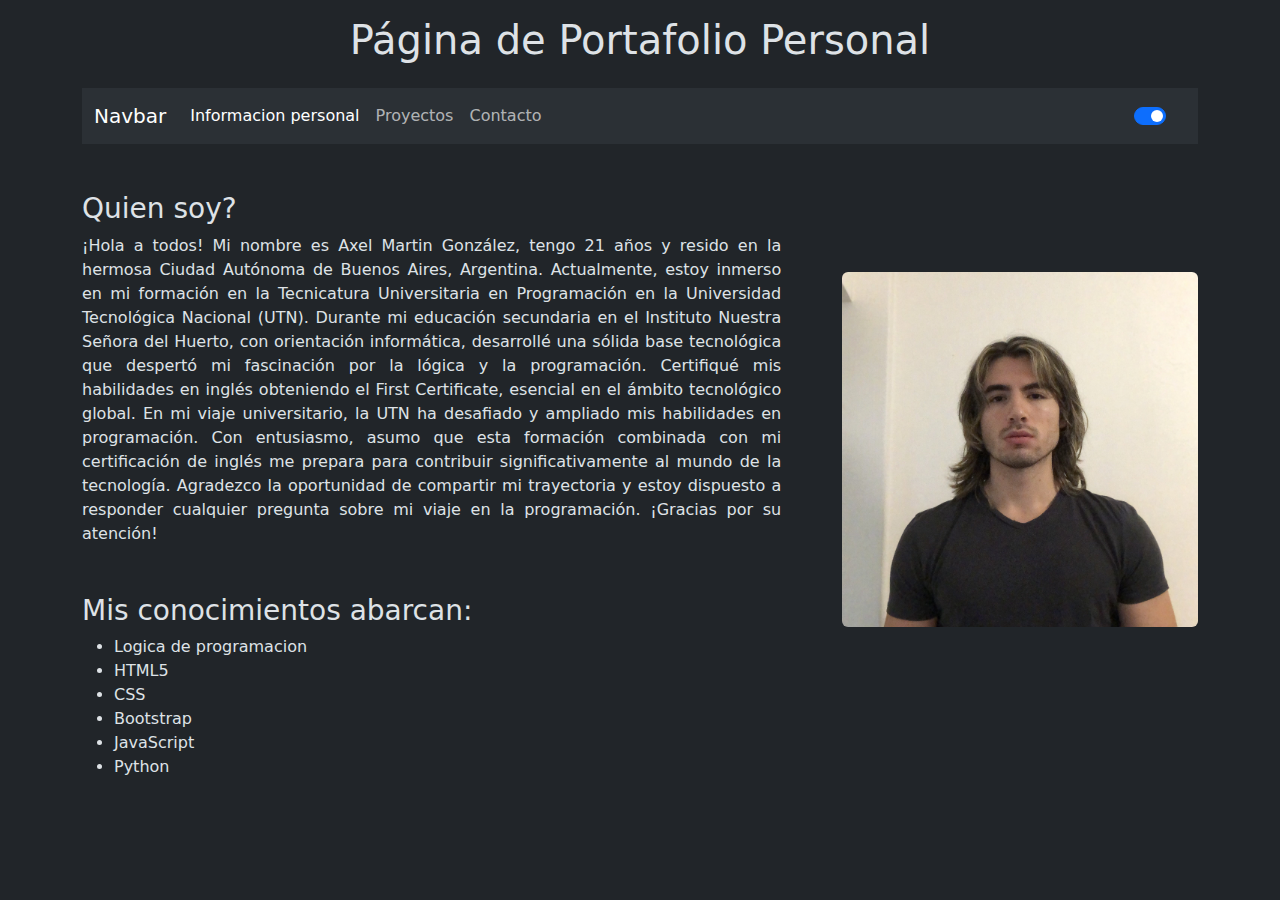
<file: index.html>
<!doctype html>
<html lang="en">
  <head>
    <meta charset="utf-8">
    <meta name="viewport" content="width=device-width, initial-scale=1">
    <title>Portfolio personal</title>
    <link rel="stylesheet" href="styles.css">
    <link rel="stylesheet" href=".\bootstrap\bootstrap.min.css">
  </head>
  <body data-bs-theme="dark">
    <div class="container">
      <header>
        <h1>Página de Portafolio Personal</h1>
      </header>
      <nav class="navbar navbar-expand-lg bg-body-tertiary">
        <div class="container-fluid">
          <a class="navbar-brand" href="#">Navbar</a>
          <button class="navbar-toggler" type="button" data-bs-toggle="collapse" data-bs-target="#navbarNavAltMarkup" aria-controls="navbarNavAltMarkup" aria-expanded="false" aria-label="Toggle navigation">
            <span class="navbar-toggler-icon"></span>
          </button>
          <div class="collapse navbar-collapse" id="navbarNavAltMarkup">
            <div class="navbar-nav">
              <a class="nav-link active" aria-current="page" href=".\index.html">Informacion personal</a>
              <a class="nav-link" href=".\proyectos.html">Proyectos</a>
              <a class="nav-link" href=".\contacto.html">Contacto</a>
            </div>
          </div>
        </div>
        <div class="form-check form-switch mx-4" id="boton">
          <input
            class="form-check-input p-2"
            type="checkbox"
            role="switch"
            id="flexSwitchCheckChecked"
            checked
            onclick="cambioTema()"
          />
        </div>
      </nav>
      <section>
        <div class="row">
          <article id="primerArticulo" class="col-md-8">
            <h3>Quien soy?</h3>
            <p>¡Hola a todos! Mi nombre es Axel Martin González, tengo 21 años y resido en la hermosa Ciudad Autónoma de 
              Buenos Aires, Argentina. Actualmente, estoy inmerso en mi formación en la Tecnicatura Universitaria en 
              Programación en la Universidad Tecnológica Nacional (UTN). Durante mi educación secundaria en el Instituto 
              Nuestra Señora del Huerto, con orientación informática, desarrollé una sólida base tecnológica que despertó 
              mi fascinación por la lógica y la programación. Certifiqué mis habilidades en inglés obteniendo el First 
              Certificate, esencial en el ámbito tecnológico global. En mi viaje universitario, 
              la UTN ha desafiado y ampliado mis habilidades en programación. Con entusiasmo, asumo que esta formación 
              combinada con mi certificación de inglés me prepara para contribuir significativamente al mundo de la 
              tecnología. Agradezco la oportunidad de compartir mi trayectoria y estoy dispuesto a responder cualquier 
              pregunta sobre mi viaje en la programación. ¡Gracias por su atención!</p>
            <div>
              <h3>Mis conocimientos abarcan:</h3>
              <ul>
                <li>Logica de programacion</li>
                <li>HTML5</li>
                <li>CSS</li>
                <li>Bootstrap</li>
                <li>JavaScript</li>
                <li>Python</li>
              </ul>
            </div>
          </article>
          <article id="segundoArticulo" class="col-md-4">
            <img width="400" height="400"
            src=".\fotos\Foto_cv.jpg"
            class="rounded img-fluid" alt="Foto mia">
          </article>
        </div>
      </section>
      <footer></footer>
    </div>

    <script src=".\funciones\dark-light-mode.js"></script>
    <script src=".\bootstrap\bootstrap.min.js"></script>
  </body>
</html>
</file>
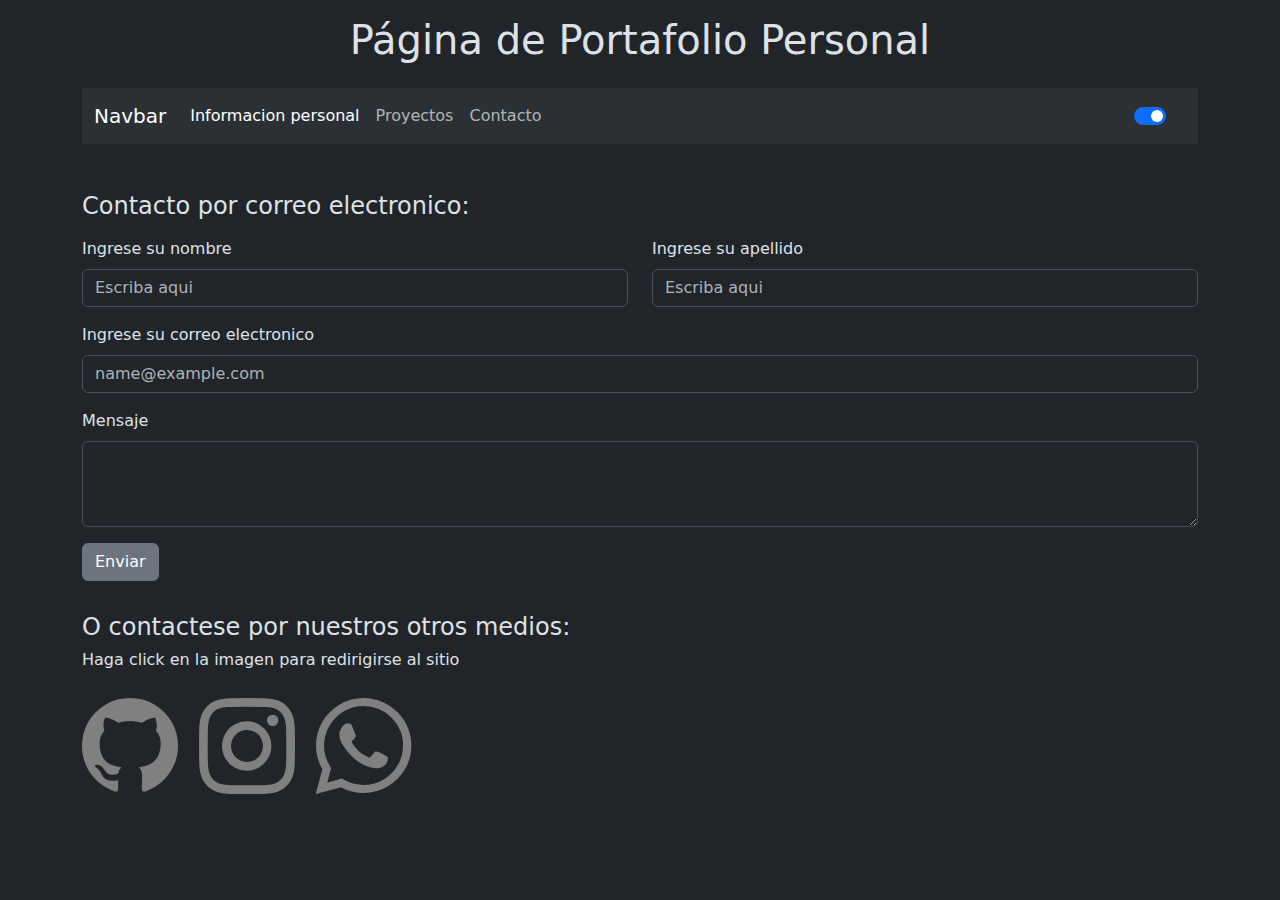
<file: contacto.html>
<!doctype html>
<html lang="en">
  <head>
    <meta charset="utf-8">
    <meta name="viewport" content="width=device-width, initial-scale=1">
    <title>Portfolio personal</title>
    <link rel="stylesheet" href="styles.css">
    <link rel="stylesheet" href=".\bootstrap\bootstrap.min.css">
    <link rel="stylesheet" href="https://cdn.jsdelivr.net/npm/bootstrap-icons@1.11.3/font/bootstrap-icons.min.css">
  </head>
  <body data-bs-theme="dark">
    <div class="container">
      <header>
        <h1>Página de Portafolio Personal</h1>
      </header>
      <nav class="navbar navbar-expand-lg bg-body-tertiary">
        <div class="container-fluid">
          <a class="navbar-brand" href="#">Navbar</a>
          <button class="navbar-toggler" type="button" data-bs-toggle="collapse" data-bs-target="#navbarNavAltMarkup" aria-controls="navbarNavAltMarkup" aria-expanded="false" aria-label="Toggle navigation">
            <span class="navbar-toggler-icon"></span>
          </button>
          <div class="collapse navbar-collapse" id="navbarNavAltMarkup">
            <div class="navbar-nav">
              <a class="nav-link active" aria-current="page" href=".\index.html">Informacion personal</a>
              <a class="nav-link" href=".\proyectos.html">Proyectos</a>
              <a class="nav-link" href=".\contacto.html">Contacto</a>
            </div>
          </div>
        </div>
        <div class="form-check form-switch mx-4" id="boton">
          <input
            class="form-check-input p-2"
            type="checkbox"
            role="switch"
            id="flexSwitchCheckChecked"
            checked
            onclick="cambioTema()"
          />
        </div>
      </nav>
      <section>
        <article>
          <h4 class="marginBottom">Contacto por correo electronico:</h4>
          <form action="https://formsubmit.co/c97d87764a28847e267d45378d204c3b" method="POST">
            <div class="row">
              <div class="col">
                <label class="form-label">Ingrese su nombre</label>
                <input type="text" class="form-control" placeholder="Escriba aqui" aria-label="First name" name="Name">
              </div>
              <div class="col marginBottom">
                <label class="form-label">Ingrese su apellido</label>
                <input type="text" class="form-control" placeholder="Escriba aqui" aria-label="Last name" name="Last name">
              </div>
              </div>
              <div class="mb-3">
                <label for="exampleFormControlInput1" class="form-label">Ingrese su correo electronico</label>
                <input type="email" class="form-control" id="exampleFormControlInput1" placeholder="name@example.com" name="Email">
              </div>
              <div class="mb-3">
                <label for="exampleFormControlTextarea1" class="form-label">Mensaje</label>
                <textarea class="form-control" id="exampleFormControlTextarea1" rows="3" name="Comments"></textarea>
            </div>
            <button type="submit" class="btn btn-secondary marginBottom">Enviar</button>
            <input type="hidden" name="_next" value="https://axelmarting.github.io/pagina_portfolio_personal/contacto.html"> 
            <!-- La linea de arriba es para que cuando se mande el mail me vuelva a la pag contacto -->
            <input type="hidden" name="_autoresponse" value="Se le envian sus respuestas. Gracias por completar el formulario.">
          </form>
        </article>
        <article>
          <div class="marginTop">
            <h4>O contactese por nuestros otros medios:</h4>
            <h6>Haga click en la imagen para redirigirse al sitio</h6>  
          </div>
          <div>
            <a href="https://github.com/Axelmarting" target="_blank" class="bi bi-github"></a>
            <a href="https://www.instagram.com/axeelgonzalez_/" target="_blank" class="bi bi-instagram"></a>
            <a href="https://wa.link/2manpf" target="_blank" class="bi bi-whatsapp"></a>
          </div>          
        </article>
      </section>
      <footer></footer>
    </div>
    <script src=".\funciones\dark-light-mode.js"></script>
    <script src=".\bootstrap\bootstrap.min.js"></script>
  </body>
</html>
</file>
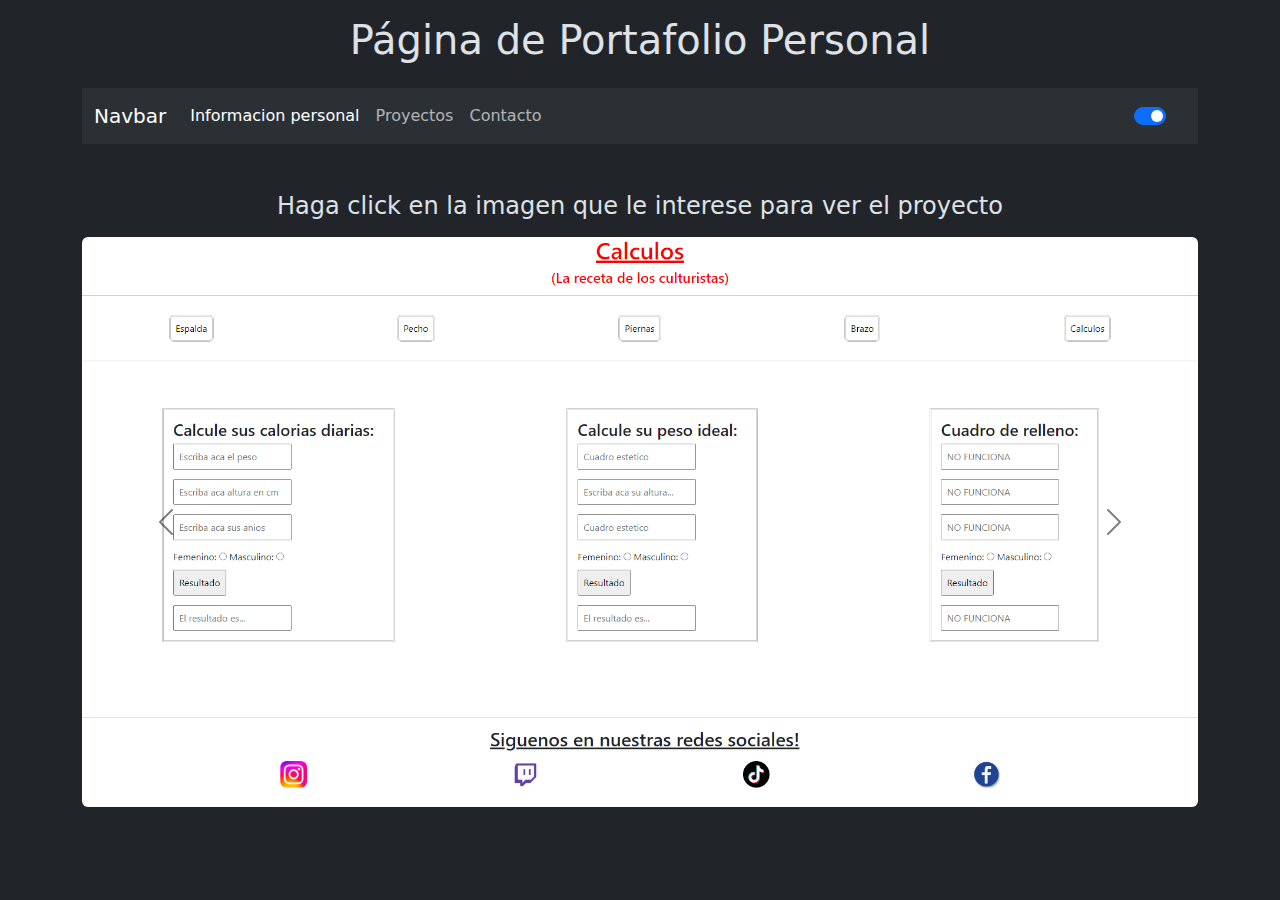
<file: proyectos.html>
<!doctype html>
<html lang="en">
  <head>
    <meta charset="utf-8">
    <meta name="viewport" content="width=device-width, initial-scale=1">
    <title>Portfolio personal</title>
    <link rel="stylesheet" href="styles.css">
    <link rel="stylesheet" href=".\bootstrap\bootstrap.min.css">
  </head>
  <body data-bs-theme="dark">
    <div class="container">
      <header>
        <h1>Página de Portafolio Personal</h1>
      </header>
      <nav class="navbar navbar-expand-lg bg-body-tertiary">
        <div class="container-fluid">
          <a class="navbar-brand" href="#">Navbar</a>
          <button class="navbar-toggler" type="button" data-bs-toggle="collapse" data-bs-target="#navbarNavAltMarkup" aria-controls="navbarNavAltMarkup" aria-expanded="false" aria-label="Toggle navigation">
            <span class="navbar-toggler-icon"></span>
          </button>
          <div class="collapse navbar-collapse" id="navbarNavAltMarkup">
            <div class="navbar-nav">
              <a class="nav-link active" aria-current="page" href=".\index.html">Informacion personal</a>
              <a class="nav-link" href=".\proyectos.html">Proyectos</a>
              <a class="nav-link" href=".\contacto.html">Contacto</a>
            </div>
          </div>
        </div>
        <div class="form-check form-switch mx-4" id="boton">
          <input
            class="form-check-input p-2"
            type="checkbox"
            role="switch"
            id="flexSwitchCheckChecked"
            checked
            onclick="cambioTema()"
          />
        </div>
      </nav>
      <section>
        <div class="row">
          <article class="col-md-12">
            <h4 class="marginBottom" id="articuloProyectos">Haga click en la imagen que le interese para ver el proyecto</h4>
            <div id="carouselExampleAutoplaying" class="carousel slide marginTop" data-bs-ride="carousel">
              <div class="carousel-inner">
                <div class="carousel-item active">
                  <a href="https://github.com/Axelmarting/pagina_gym" target="_blank"><img src=".\fotos\gym.png" class="d-block w-100 rounded img-fluid" alt="Foto gym"></a>
                </div>
                <div class="carousel-item">
                  <a href="https://github.com/Axelmarting/parcial_arduino_SPD" target="_blank"><img src=".\fotos\spd.png" class="d-block w-100 rounded img-fluid" alt="Foto spd"></a>
                </div>
                <div class="carousel-item">
                  <a href="https://github.com/Axelmarting/parcial_manejo_datos" target="_blank"><img src=".\fotos\Menu.png" width="300" height="1000"  class="d-block w-100 rounded img-fluid" alt="Foto menu"></a>
                </div>
              </div>
              <button class="carousel-control-prev" type="button" data-bs-target="#carouselExampleAutoplaying" data-bs-slide="prev">
                <span class="carousel-control-prev-icon" aria-hidden="true"></span>
                <span class="visually-hidden">Previous</span>
              </button>
              <button class="carousel-control-next" type="button" data-bs-target="#carouselExampleAutoplaying" data-bs-slide="next">
                <span class="carousel-control-next-icon" aria-hidden="true"></span>
                <span class="visually-hidden">Next</span>
              </button>
            </div>
          </article>
        </div>
      </section>
      <footer></footer>
    </div>
    <script src=".\funciones\dark-light-mode.js"></script>
    <script src=".\bootstrap\bootstrap.min.js"></script>
  </body>
</html>
</file>
<file: styles.css>
header {
    text-align: center;
    /* text-decoration: underline; */
    margin-top: 1rem;
    margin-bottom: 1.5rem;
}

section {
    margin-top: 3rem;
}

/* ACA EMPIEZA EL INDEX */
#segundoArticulo{
    margin-top: 5rem;
}


#primerArticulo div {
    margin-top: 3rem;
}

#primerArticulo p {
    text-align: justify;
    max-width: 95%;
}

/* ACA EMPIEZA PROYECTOS */
#articuloProyectos {
    text-align: center;
}

/* ACA EMPIEZA CONTACTO */
.bi {
    font-size: 6rem; /* Cambio el tamaño del icono */
    color: grey; 
    margin-right: 1rem;
}


/* Clases que se usan en todos */
.marginBottom{
    margin-bottom: 1rem;
}

.marginTop{
    margin-top: 1rem;
}
</file>
